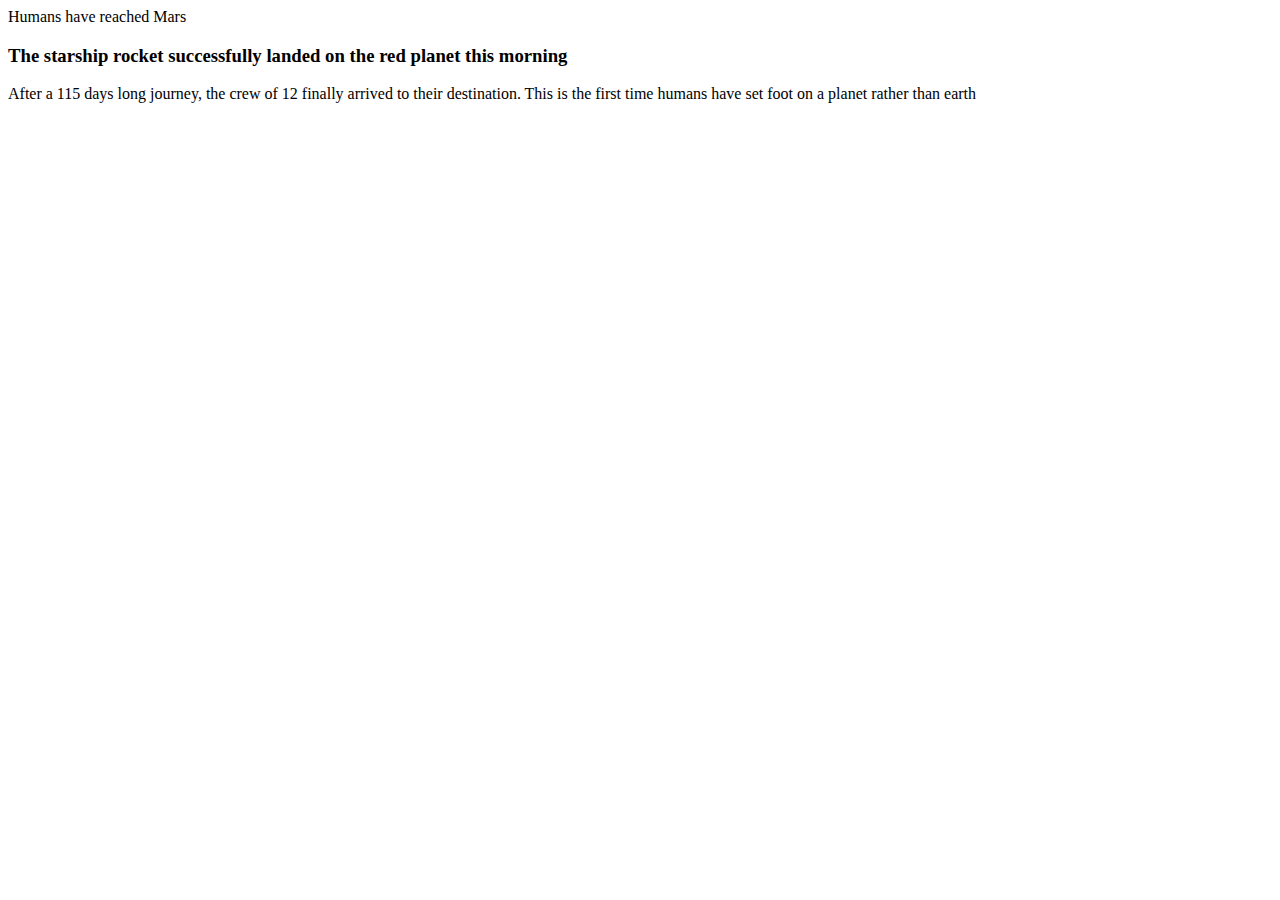
<file: 0x00-html_and_css/index.html>
<!DOCTYPE html>
<html lang="en">
<head>
    <meta charset="UTF-8">
    <meta http-equiv="X-UA-Compatible" content="IE=edge">
    <meta name="viewport" content="width=device-width, initial-scale=1.0">
    <title>simple_webpage</title>
</head>
<body>
    <hi> Humans have reached Mars</hi>
    <h3> The starship rocket successfully landed on the red planet this morning</h3>
    <p>  After a 115 days long journey, the crew of 12 finally arrived to their destination. This is the first time humans have set foot on a planet rather than earth </p>
</body>
</html>
</file>
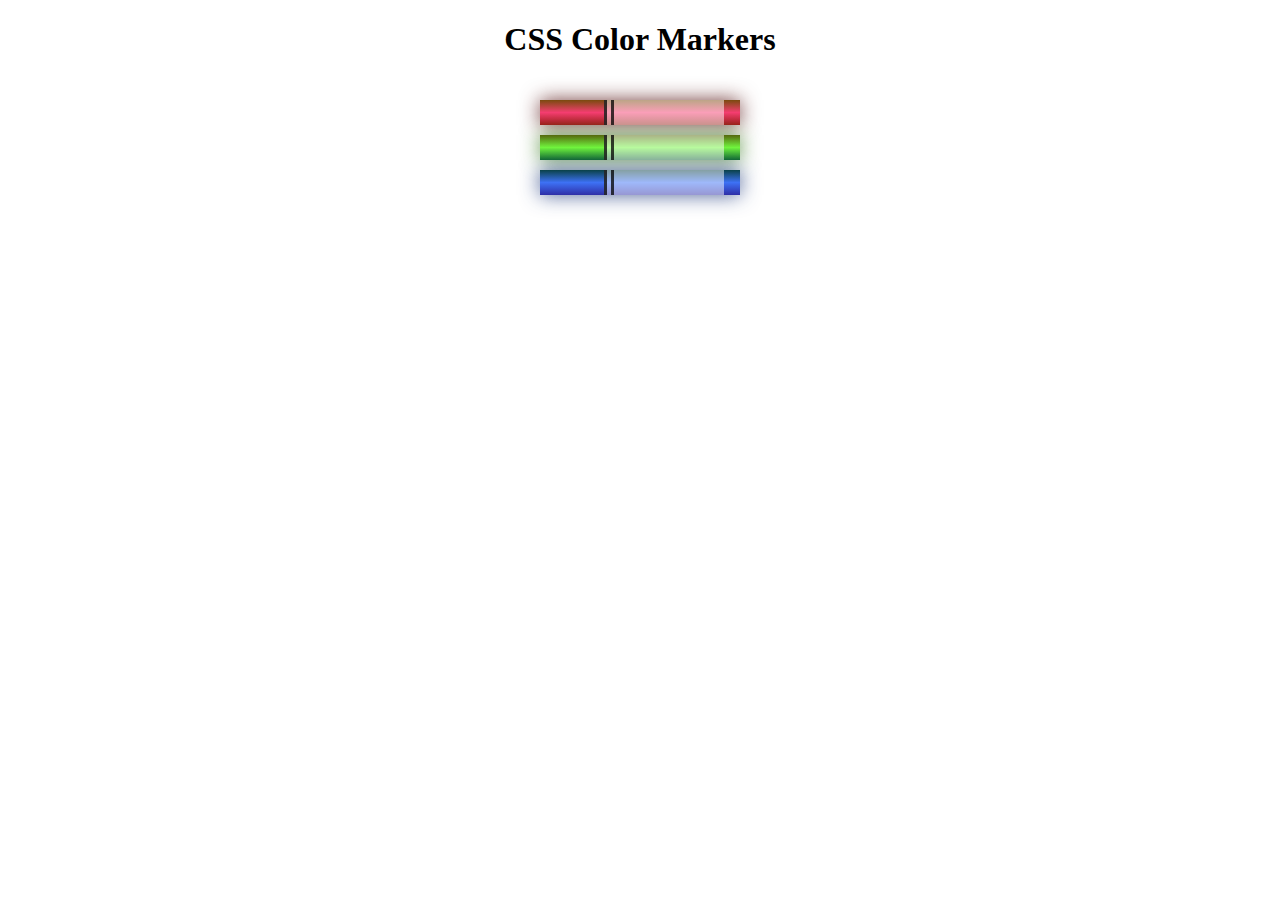
<file: html_and_css/practice_projects/css_color_markers/index.html>
<!DOCTYPE html>
<html lang="en">
  <head>
    <meta charset="utf-8">
    <meta name="viewport" content="width=device-width, initial-scale=1.0">
    <title>Colored Markers</title>
    <link rel="stylesheet" href="styles.css">
  </head>
  <body>
    <h1>CSS Color Markers</h1>
    <div class="container">
      <div class="marker red">
        <div class="cap"></div>
        <div class="sleeve"></div>
      </div>
      <div class="marker green">
        <div class="cap"></div>
        <div class="sleeve"></div>
      </div>
      <div class="marker blue">
        <div class="cap"></div>
        <div class="sleeve"></div>
      </div>
    </div>
  </body>
</html>
</file>
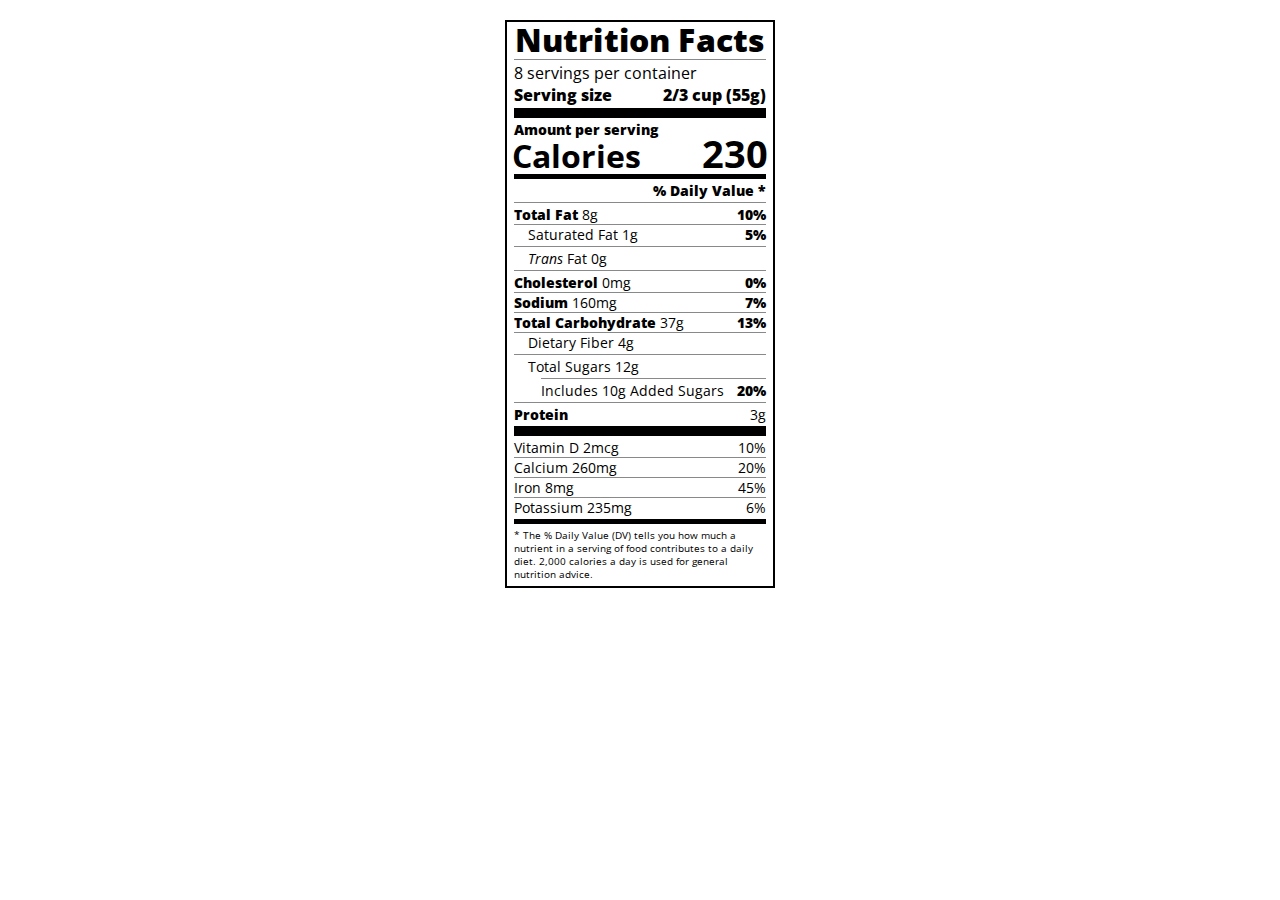
<file: html_and_css/practice_projects/nutritional_label/index.html>
<!DOCTYPE html>
<html lang="en">

<head>
  <meta charset="UTF-8">
  <title>Nutrition Label</title>
  <link href="https://fonts.googleapis.com/css?family=Open+Sans:400,700,800" rel="stylesheet">
  <link href="./styles.css" rel="stylesheet">
</head>

<body>
  <div class="label">
    <header>
      <h1 class="bold">Nutrition Facts</h1>
      <div class="divider"></div>
      <p>8 servings per container</p>
      <p class="bold">Serving size <span>2/3 cup (55g)</span></p>
    </header>
    <div class="divider large"></div>
    <div class="calories-info">
      <div class="left-container">
        <h2 class="bold small-text">Amount per serving</h2>
        <p>Calories</p>
      </div>
      <span>230</span>
    </div>
    <div class="divider medium"></div>
    <div class="daily-value small-text">
      <p class="bold right no-divider">% Daily Value *</p>
      <div class="divider"></div>
      <p><span><span class="bold">Total Fat</span> 8g</span> <span class="bold">10%</span></p>
      <p class="indent no-divider">Saturated Fat 1g <span class="bold">5%</span></p>
      <div class="divider"></div>
      <p class="indent no-divider"><span><i>Trans</i> Fat 0g</span></p>
      <div class="divider"></div>
      <p><span><span class="bold">Cholesterol</span> 0mg</span> <span class="bold">0%</span></p>
      <p><span><span class="bold">Sodium</span> 160mg</span> <span class="bold">7%</span></p>
      <p><span><span class="bold">Total Carbohydrate</span> 37g</span> <span class="bold">13%</span></p>
      <p class="indent no-divider">Dietary Fiber 4g</p>
      <div class="divider"></div>
      <p class="indent no-divider">Total Sugars 12g</p>
      <div class="divider double-indent"></div>
      <p class="double-indent no-divider">Includes 10g Added Sugars <span class="bold">20%</span>
      <div class="divider"></div>
      <p class="no-divider"><span class="bold">Protein</span> 3g</p>
      <div class="divider large"></div>
      <p>Vitamin D 2mcg <span>10%</span></p>
      <p>Calcium 260mg <span>20%</span></p>
      <p>Iron 8mg <span>45%</span></p>
      <p class="no-divider">Potassium 235mg <span>6%</span></p>
    </div>
    <div class="divider medium"></div>
    <p class="note">* The % Daily Value (DV) tells you how much a nutrient in a serving of food contributes to a daily
      diet. 2,000 calories a day is used for general nutrition advice.</p>
  </div>
</body>
</html>
</file>
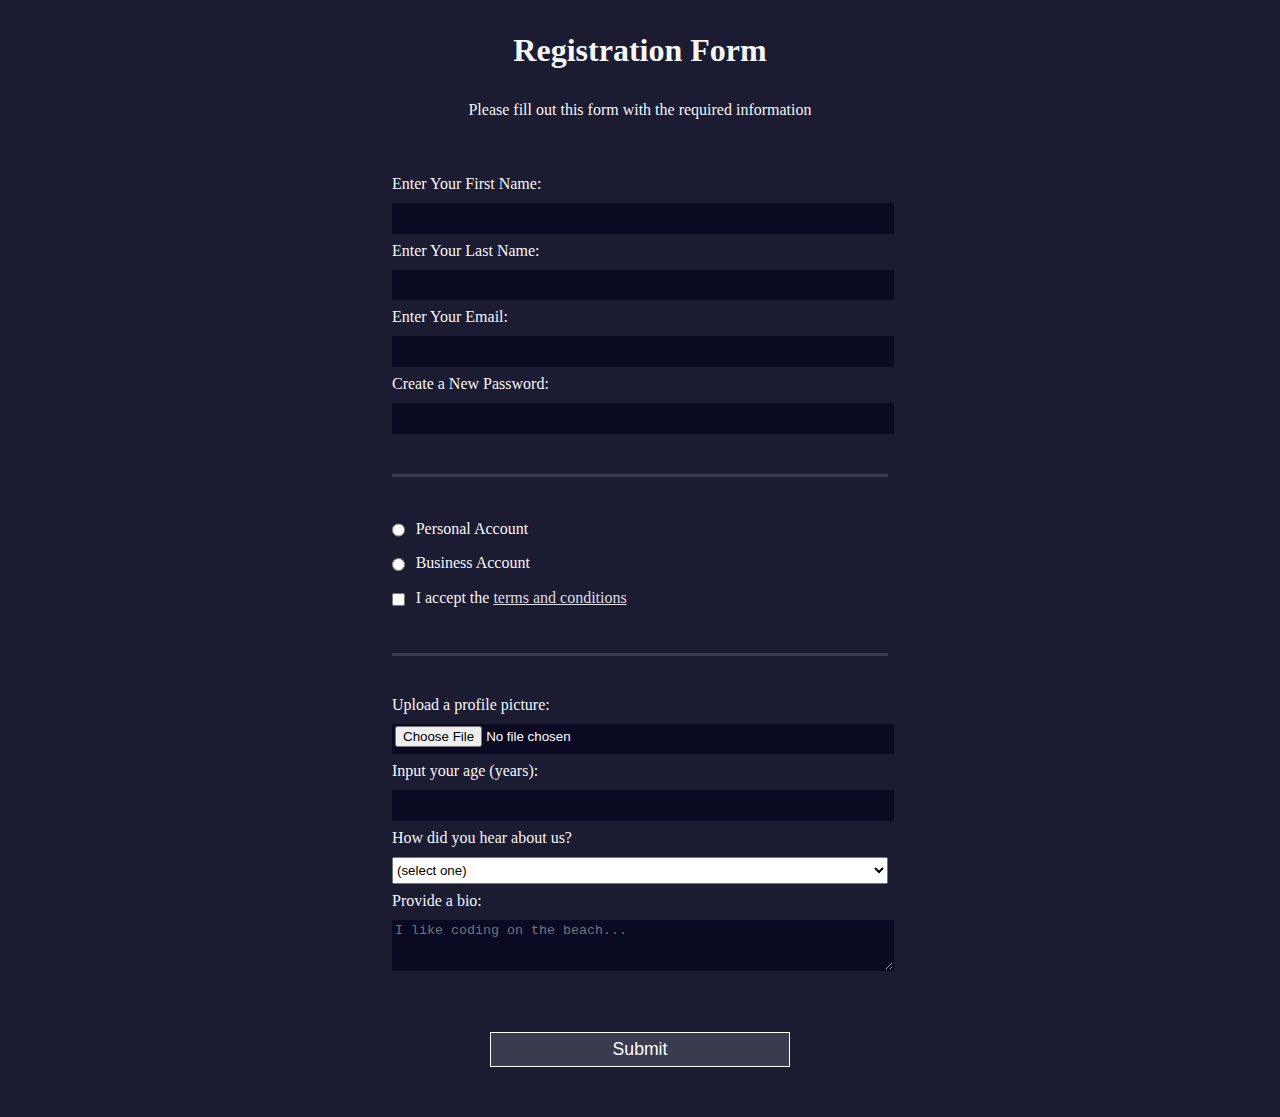
<file: html_and_css/practice_projects/registration_form/index.html>
<!DOCTYPE html>
<html lang="en">
  <head>
    <meta charset="UTF-8">
    <title>Registration Form</title>
    <link rel="stylesheet" href="styles.css" />
  </head>
  <body>
    <h1>Registration Form</h1>
    <p>Please fill out this form with the required information</p>
    <form method="post" action='https://register-demo.freecodecamp.org'>
      <fieldset>
        <label for="first-name">Enter Your First Name: <input id="first-name" name="first-name" type="text" required /></label>
        <label for="last-name">Enter Your Last Name: <input id="last-name" name="last-name" type="text" required /></label>
        <label for="email">Enter Your Email: <input id="email" name="email" type="email" required /></label>
        <label for="new-password">Create a New Password: <input id="new-password" name="new-password" type="password" pattern="[a-z0-5]{8,}" required /></label>
      </fieldset>
      <fieldset>
        <label for="personal-account"><input id="personal-account" type="radio" name="account-type" class="inline" /> Personal Account</label>
        <label for="business-account"><input id="business-account" type="radio" name="account-type" class="inline" /> Business Account</label>
        <label for="terms-and-conditions">
          <input id="terms-and-conditions" type="checkbox" required name="terms-and-conditions" class="inline" /> I accept the <a href="https://www.freecodecamp.org/news/terms-of-service/">terms and conditions</a>
        </label>
      </fieldset>
      <fieldset>
        <label for="profile-picture">Upload a profile picture: <input id="profile-picture" type="file" name="file" /></label>
        <label for="age">Input your age (years): <input id="age" type="number" name="age" min="13" max="120" /></label>
        <label for="referrer">How did you hear about us?
          <select id="referrer" name="referrer">
            <option value="">(select one)</option>
            <option value="1">freeCodeCamp News</option>
            <option value="2">freeCodeCamp YouTube Channel</option>
            <option value="3">freeCodeCamp Forum</option>
            <option value="4">Other</option>
          </select>
        </label>
        <label for="bio">Provide a bio:
          <textarea id="bio" name="bio" rows="3" cols="30" placeholder="I like coding on the beach..."></textarea>
        </label>
      </fieldset>
      <input type="submit" value="Submit" />
    </form>
  </body>
</html>
</file>
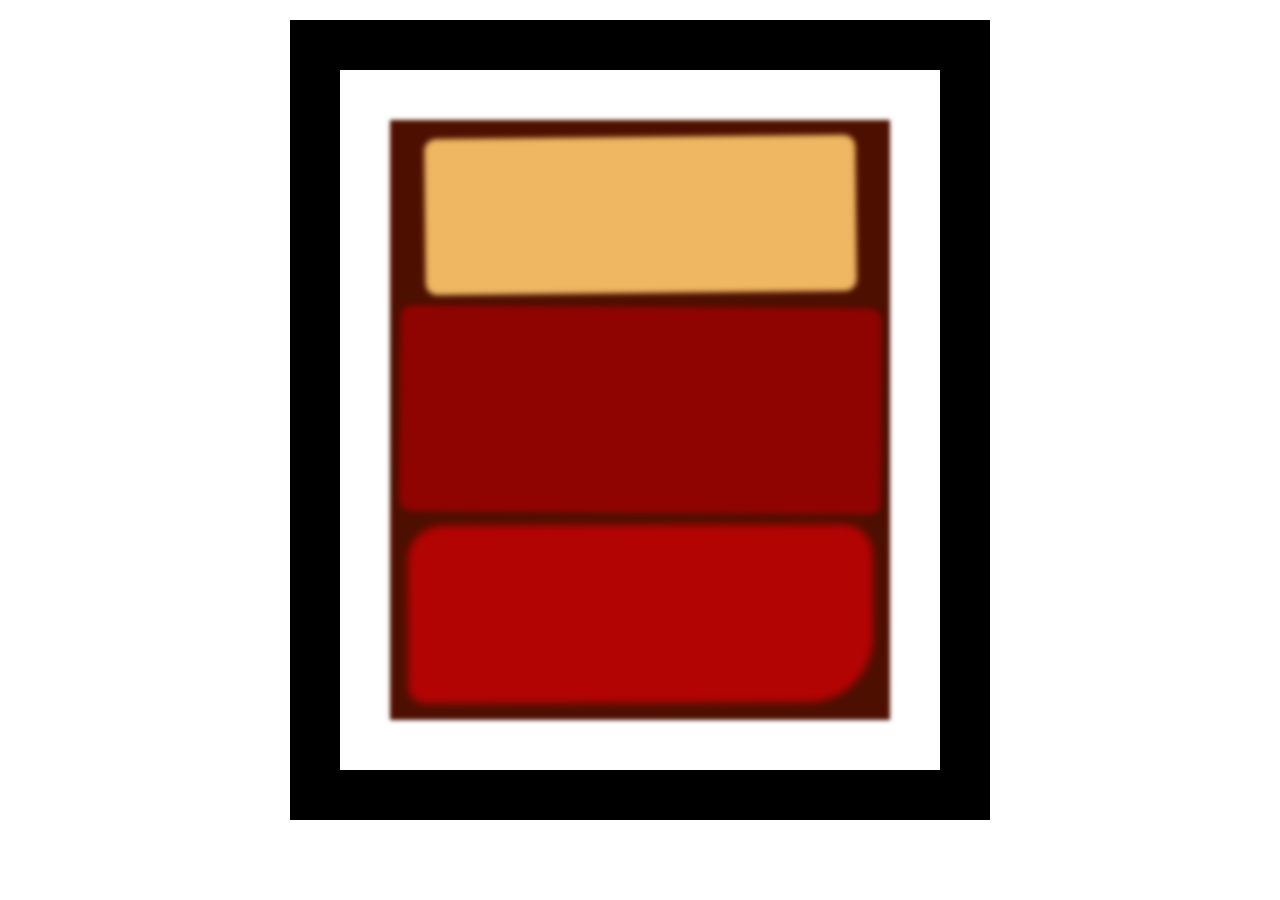
<file: html_and_css/practice_projects/rothko_painting/index.html>
<!DOCTYPE html>
<html lang="en">
  <head>
    <meta charset="UTF-8">
    <title>Rothko Painting</title>
    <link href="./styles.css" rel="stylesheet">
  </head>
  <body>
    <div class="frame">
      <div class="canvas">
        <div class="one"></div>
        <div class="two"></div>
        <div class="three"></div>
      </div>
    </div>
  </body>
</html>
</file>
<file: html_and_css/practice_projects/css_color_markers/styles.css>
h1 {
    text-align: center;
  }
  
  .container {
    background-color: rgb(255, 255, 255);
    padding: 10px 0;
  }
  
  .marker {
    width: 200px;
    height: 25px;
    margin: 10px auto;
  }
  
  .cap {
    width: 60px;
    height: 25px;
  }
  
  .sleeve {
    width: 110px;
    height: 25px;
    background-color: rgba(255, 255, 255, 0.5);
    border-left: 10px double rgba(0, 0, 0, 0.75);
  }
  
  .cap, .sleeve {
    display: inline-block;
  }
  
  .red {
    background: linear-gradient(rgb(122, 74, 14), rgb(245, 62, 113), rgb(162, 27, 27));
    box-shadow: 0 0 20px 0 rgba(83, 14, 14, 0.8);
  }
  
  .green {
    background: linear-gradient(#55680D, #71F53E, #116C31);
    box-shadow: 0 0 20px 0 #3B7E20CC;
  }
  
  .blue {
    background: linear-gradient(hsl(186, 76%, 16%), hsl(223, 90%, 60%), hsl(240, 56%, 42%));
    box-shadow: 0 0 20px 0 hsla(223, 59%, 31%, 0.8);
  }
</file>
<file: html_and_css/practice_projects/nutritional_label/styles.css>
* {
    box-sizing: border-box;
  }
  
  html {
    font-size: 16px;
  }
  
  body {
    font-family: 'Open Sans', sans-serif;
  }
  
  .label {
    border: 2px solid black;
    width: 270px;
    margin: 20px auto;
    padding: 0 7px;
  }
  
  header h1 {
    text-align: center;
    margin: -4px 0;
    letter-spacing: 0.15px
  }
  
  p {
    margin: 0;
    display: flex;
    justify-content: space-between;
  }
  
  .divider {
    border-bottom: 1px solid #888989;
    margin: 2px 0;
  }
  
  .bold {
    font-weight: 800;
  }
  
  .large {
    height: 10px;
  }
  
  .large, .medium {
    background-color: black;
    border: 0;
  }
  
  .medium {
    height: 5px;
  }
  
  .small-text {
    font-size: 0.85rem;
  }
  
  
  .calories-info {
    display: flex;
    justify-content: space-between;
    align-items: flex-end;
  }
  
  .calories-info h2 {
    margin: 0;
  }
  
  .left-container p {
    margin: -5px -2px;
    font-size: 2em;
    font-weight: 700;
  }
  
  .calories-info span {
    margin: -7px -2px;
    font-size: 2.4em;
    font-weight: 700;
  }
  
  .right {
    justify-content: flex-end;
  }
  
  .indent {
    margin-left: 1em;
  }
  
  .double-indent {
    margin-left: 2em;
  }
  
  .daily-value p:not(.no-divider) {
    border-bottom: 1px solid #888989;
  }
  
  .note {
    font-size: 0.6rem;
    margin: 5px 0;
  }
</file>
<file: html_and_css/practice_projects/registration_form/styles.css>
body {
    width: 100%;
    height: 100vh;
    margin: 0;
    background-color: #1b1b32;
    color: #f5f6f7;
    font-family: Tahoma;
    font-size: 16px;
  }
  
  h1, p {
    margin: 1em auto;
    text-align: center;
  }
  
  form {
    width: 60vw;
    max-width: 500px;
    min-width: 300px;
    margin: 0 auto;
    padding-bottom: 2em;
  }
  
  fieldset {
    border: none;
    padding: 2rem 0;
    border-bottom: 3px solid #3b3b4f;
  }
  
  fieldset:last-of-type {
    border-bottom: none;
  }
  
  label {
    display: block;
    margin: 0.5rem 0;
  }
  
  input,
  textarea,
  select {
    margin: 10px 0 0 0;
    width: 100%;
    min-height: 2em;
  }
  
  input, textarea {
    background-color: #0a0a23;
    border: 1px solid #0a0a23;
    color: #ffffff;
  }
  
  .inline {
    width: unset;
    margin: 0 0.5em 0 0;
    vertical-align: middle;
  }
  
  input[type="submit"] {
    display: block;
    width: 60%;
    margin: 1em auto;
    height: 2em;
    font-size: 1.1rem;
    background-color: #3b3b4f;
    border-color: white;
    min-width: 300px;
  }
  
  input[type="file"] {
    padding: 1px 2px;
  }
  
  a{
    color: #dfdfe2;
  }
</file>
<file: html_and_css/practice_projects/rothko_painting/styles.css>
.canvas {
    width: 500px;
    height: 600px;
    background-color: #4d0f00;
    overflow: hidden;
    filter: blur(2px);
  }
  
  .frame {
    border: 50px solid black;
    width: 500px;
    padding: 50px;
    margin: 20px auto;
  }
  
  .one {
    width: 425px;
    height: 150px;
    background-color: #efb762;
    margin: 20px auto;
    box-shadow: 0 0 3px 3px #efb762;
    border-radius: 9px;
    transform: rotate(-0.6deg);
  }
  
  .two {
    width: 475px;
    height: 200px;
    background-color: #8f0401;
    margin: 0 auto 20px;
    box-shadow: 0 0 3px 3px #8f0401;
    border-radius: 8px 10px;
    transform: rotate(0.4deg);
  }
  
  .one, .two {
    filter: blur(1px);
  }
  
  .three {
    width: 91%;
    height: 28%;
    background-color: #b20403;
    margin: auto;
    filter: blur(2px);
    box-shadow: 0 0 5px 5px #b20403;
    border-radius: 30px 25px 60px 12px;
  transform: rotate(-0.2deg)
  }
</file>
